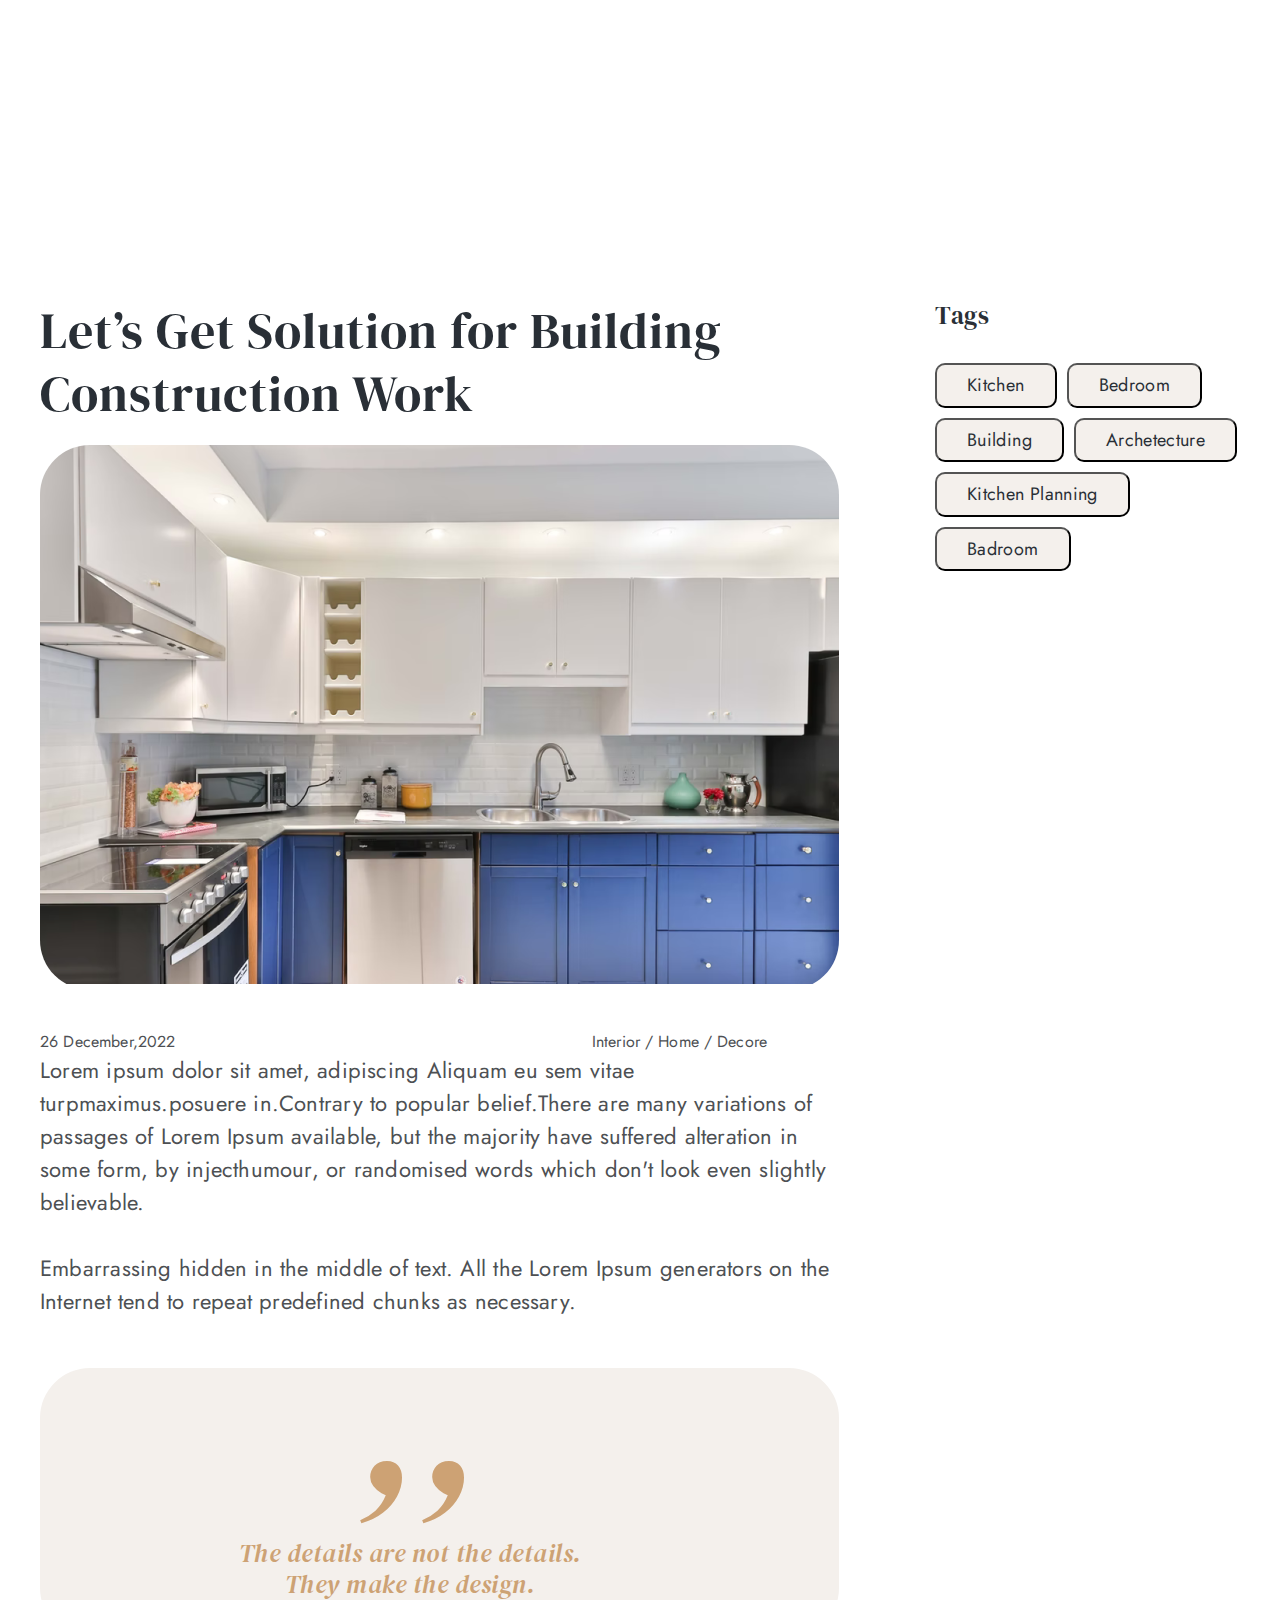
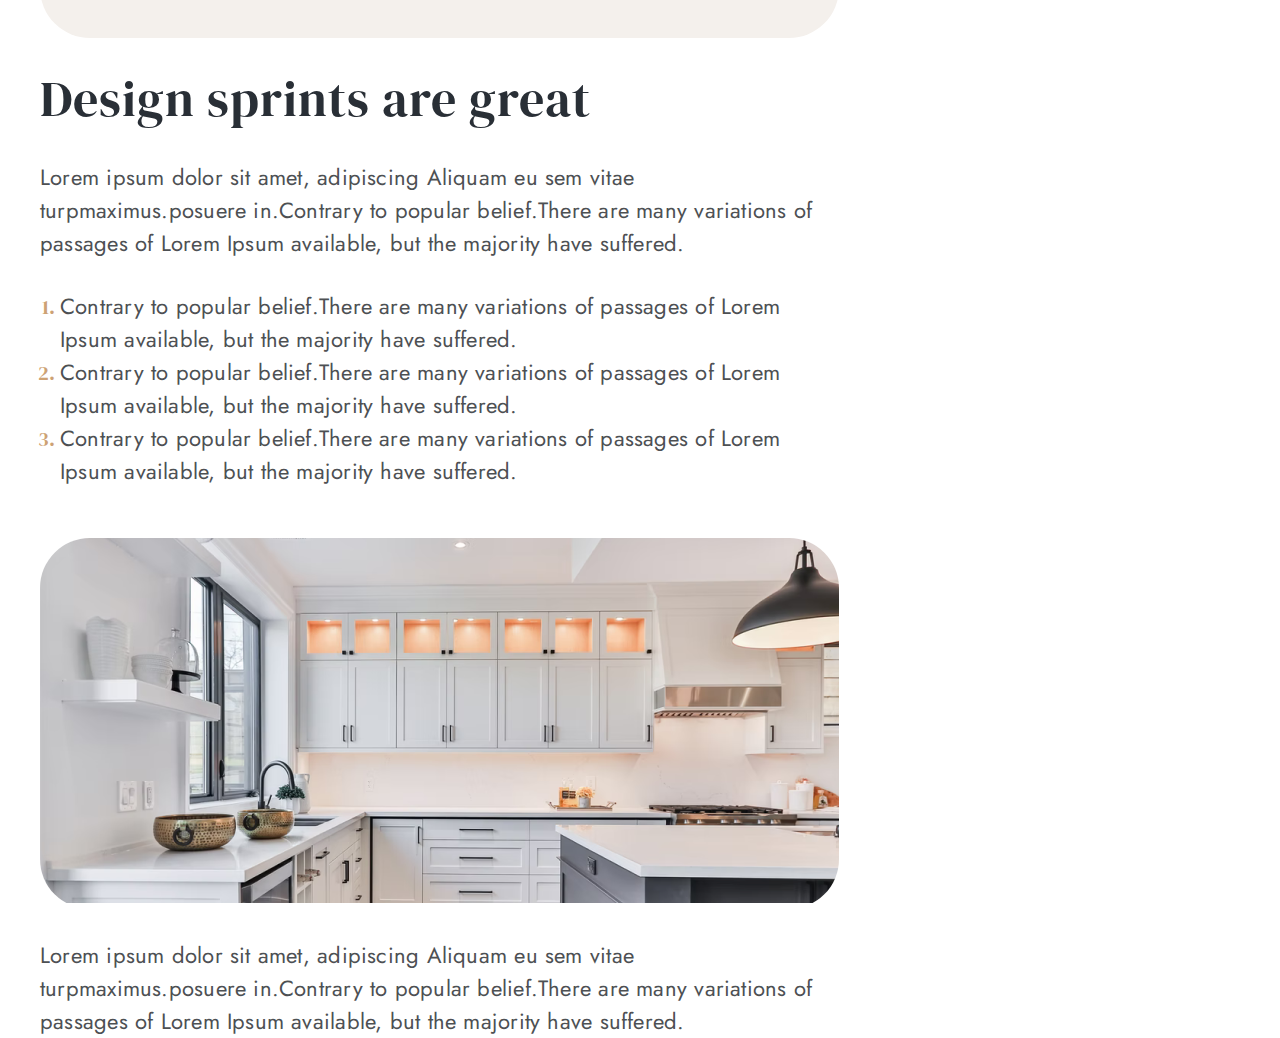
<file: ex.html>
<!DOCTYPE html>
<html lang="en">
  <head>
    <meta charset="UTF-8" />
    <meta name="viewport" content="width=device-width, initial-scale=1.0" />
    <link
      href="https://fonts.googleapis.com/css2?family=Jost&family=Raleway:wght@300;400;700&display=swap"
      rel="stylesheet"
    />
    <link
      href="https://fonts.googleapis.com/css2?family=DM+Serif+Display&family=Jost&family=Raleway:wght@300;400;700&display=swap"
      rel="stylesheet"
    />
    <title>Test</title>
    <style>
      * {
        margin: 0;
        padding: 0;
        font-family: 'Jost', sans-serif;
      }

      .center {
        padding-left: calc(50% - 600px);
        padding-right: calc(50% - 600px);
      }

      .details {
        padding-top: 300px;
        display: grid;
        grid-template-columns: 2fr 1fr;
        gap: 52px;
      }

      .details__content {
        display: flex;
        flex-direction: column;
      }

      .details__card {
        display: flex;
        flex-direction: column;
      }

      .detail__header {
        color: #292f36;
        font-family: DM Serif Display;
        font-size: 50px;
        font-style: normal;
        font-weight: 400;
        line-height: 125%;
        letter-spacing: 1px;
      }

      .details__photo1 {
        margin-top: 20px;
        border-radius: 50px;
        overflow: hidden;
      }

      .details__footer {
        padding-top: 40px;
        display: flex;
        justify-content: space-between;
      }

      .details__date {
        color: #4d5053;
        font-family: Jost;
        font-size: 16px;
        font-style: normal;
        font-weight: 400;
        line-height: 150%;
        letter-spacing: 0.16px;
        text-transform: capitalize;
      }

      .details__links {
        padding-right: 72px;
      }

      .details__link {
        text-decoration: none;
        color: #4d5053;
        font-family: Jost;
        font-size: 16px;
        font-style: normal;
        font-weight: 400;
        line-height: 150%;
        letter-spacing: 0.16px;
        text-transform: capitalize;
      }

      .details__span {
        color: #4d5053;
        font-family: Jost;
        font-size: 16px;
        font-style: normal;
        font-weight: 400;
        line-height: 150%;
        letter-spacing: 0.16px;
        text-transform: capitalize;
      }

      .details__text {
        color: #4d5053;
        font-family: Jost;
        font-size: 22px;
        font-style: normal;
        font-weight: 400;
        line-height: 150%;
        letter-spacing: 0.22px;
      }

      .details__quate {
        padding-top: 270px;
        background-color: #f4f0ec;
        border-radius: 50px;
        margin-top: 50px;
        position: relative;
      }

      .details__hooks {
        color: #cda274;
        text-align: center;
        font-family: DM Serif Display;
        font-size: 200px;
        font-style: italic;
        font-weight: 400;
        line-height: 125%;
        letter-spacing: 4px;
        position: absolute;
        top: -72px;
        left: 320px;
      }

      .details__textquate {
        color: #cda274;
        text-align: center;
        font-family: DM Serif Display;
        font-size: 25px;
        font-style: italic;
        font-weight: 400;
        line-height: 125%;
        letter-spacing: 0.5px;
        max-width: 400px;
        position: absolute;
        top: 170px;
        left: 170px;
      }

      .details__subtitle {
        padding-top: 30px;
        padding-bottom: 30px;
        color: #292f36;
        font-family: DM Serif Display;
        font-size: 50px;
        font-style: normal;
        font-weight: 400;
        line-height: 125%;
        letter-spacing: 1px;
      }

      .details__ol {
        padding-top: 30px;
        padding-bottom: 30px;
        padding-left: 20px;
      }

      .details__li::marker {
        color: #cda274;
        font-family: DM Serif Display;
        font-size: 20px;
        font-style: normal;
        font-weight: 400;
        line-height: 125%;
        letter-spacing: 0.4px;
      }

      .details__photo2 {
        margin-top: 20px;
        margin-bottom: 30px;
        overflow: hidden;
        border-radius: 50px;
      }

      .details__tags {
        padding-left: 44px;
        display: flex;
        flex-direction: column;
        gap: 32px;
      }

      .details__tag {
        color: #292f36;
        font-family: DM Serif Display;
        font-size: 25px;
        font-style: normal;
        font-weight: 400;
        line-height: 125%;
        letter-spacing: 0.5px;
      }

      .details__btns {
        display: flex;
        flex-wrap: wrap;
        gap: 10px;
      }

      .details__button {
        padding: 9px 30px;
        color: #292f36;
        text-align: center;
        font-family: Jost;
        font-size: 18px;
        font-style: normal;
        font-weight: 400;
        line-height: 125%;
        letter-spacing: 0.36px;
        border-radius: 10px;
        background: #f4f0ec;
        box-sizing: border-box;
      }

      .details__button:hover {
        background-color: #292f36;
        color: #fff;
      }
    </style>
  </head>
  <body>
    <div class="details center">
      <div class="details__content">
        <h2 class="detail__header">
          Let’s Get Solution for Building Construction Work
        </h2>
        <div class="details__photo1"><img src="./img/Photo1.png" alt="" /></div>
        <div class="details__footer">
          <h3 class="details__date">26 December,2022</h3>
          <div class="details__links">
            <a href="#" class="details__link">Interior</a>
            <span class="details__span">/</span>
            <a href="#" class="details__link">Home</a>
            <span class="details__span">/</span>
            <a href="#" class="details__link">Decore</a>
          </div>
        </div>
        <div class="details__fill">
          <p class="details__text">
            Lorem ipsum dolor sit amet, adipiscing Aliquam eu sem vitae
            turpmaximus.posuere in.Contrary to popular belief.There are many
            variations of passages of Lorem Ipsum available, but the majority
            have suffered alteration in some form, by injecthumour, or
            randomised words which don't look even slightly believable.
            <br />
            <br />
            Embarrassing hidden in the middle of text. All the Lorem Ipsum
            generators on the Internet tend to repeat predefined chunks as
            necessary.
          </p>
          <div class="details__quate">
            <div class="details__inside">
              <span class="details__hooks">,,</span>
              <span class="details__textquate"
                >The details are not the details. They make the design.</span
              >
            </div>
          </div>
          <h2 class="details__subtitle">Design sprints are great</h2>
          <p class="details__text">
            Lorem ipsum dolor sit amet, adipiscing Aliquam eu sem vitae
            turpmaximus.posuere in.Contrary to popular belief.There are many
            variations of passages of Lorem Ipsum available, but the majority
            have suffered.
          </p>
          <ol class="details__ol">
            <li class="details__li details__text">
              Contrary to popular belief.There are many variations of passages
              of Lorem Ipsum available, but the majority have suffered.
            </li>
            <li class="details__li details__text">
              Contrary to popular belief.There are many variations of passages
              of Lorem Ipsum available, but the majority have suffered.
            </li>
            <li class="details__li details__text">
              Contrary to popular belief.There are many variations of passages
              of Lorem Ipsum available, but the majority have suffered.
            </li>
          </ol>
          <div class="details__photo2">
            <img src="./img/Photo1_2.png" alt="" />
          </div>
          <p class="details__text">
            Lorem ipsum dolor sit amet, adipiscing Aliquam eu sem vitae
            turpmaximus.posuere in.Contrary to popular belief.There are many
            variations of passages of Lorem Ipsum available, but the majority
            have suffered.
          </p>
        </div>
      </div>
      <div class="details__tags">
        <h2 class="details__tag">Tags</h2>
        <div class="details__btns">
          <button class="details__button">Kitchen</button>
          <button class="details__button">Bedroom</button>
          <button class="details__button">Building</button>
          <button class="details__button">Archetecture</button>
          <button class="details__button">Kitchen Planning</button>
          <button class="details__button">Badroom</button>
        </div>
      </div>
    </div>
  </body>
</html>
</file>
